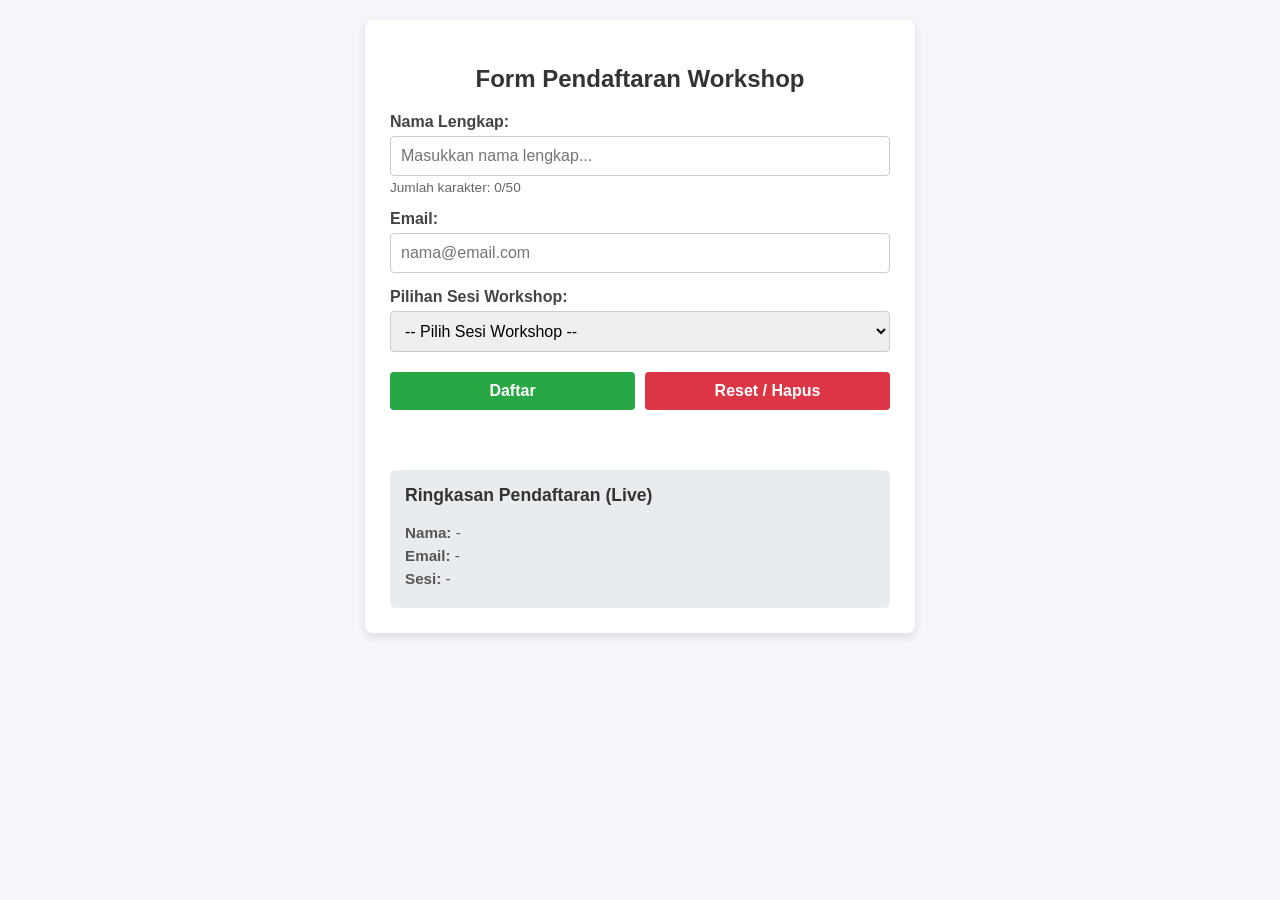
<file: index.html>
<!DOCTYPE html>
<html lang="id">
<head>
  <meta charset="UTF-8">
  <meta name="viewport" content="width=device-width, initial-scale=1.0">
  <title>Pendaftaran Workshop</title>
  <link rel="stylesheet" href="style.css">
  <script src="script.js" defer></script>
</head>
<body>

  <div class="container">
    <h2>Form Pendaftaran Workshop</h2>
    
    <form id="formWorkshop" novalidate>
      <!-- Input Nama & Penghitung Karakter -->
      <div class="form-group">
        <label for="namaWorkshop">Nama Lengkap:</label>
        <input type="text" id="namaWorkshop" name="nama" maxlength="50" placeholder="Masukkan nama lengkap...">
        <small class="info-karakter">Jumlah karakter: <span id="sisaKarakter">0</span>/50</small>
      </div>

      <!-- Input Email -->
      <div class="form-group">
        <label for="emailWorkshop">Email:</label>
        <input type="email" id="emailWorkshop" name="email" placeholder="nama@email.com">
      </div>

      <!-- Pilihan Sesi (Dropdown) -->
      <div class="form-group">
        <label for="pilihanSesi">Pilihan Sesi Workshop:</label>
        <select id="pilihanSesi" name="sesi">
          <option value="">-- Pilih Sesi Workshop --</option>
          <option value="Sesi 1: Dasar-dasar JavaScript & DOM">Sesi 1: Dasar-dasar JavaScript & DOM</option>
          <option value="Sesi 2: Event Handling & Form Validation">Sesi 2: Event Handling & Form Validation</option>
          <option value="Sesi 3: Pengembangan Aplikasi Web Interaktif">Sesi 3: Pengembangan Aplikasi Web Interaktif</option>
        </select>
        <p id="infoSesi" class="info-sesi"></p>
      </div>

      <!-- Tombol Aksi -->
      <div class="button-group">
        <button type="submit" id="btnDaftar">Daftar</button>
        <button type="button" id="btnReset">Reset / Hapus</button>
      </div>
    </form>

    <!-- Area Pesan (Error / Sukses) -->
    <div id="pesanFeedback" aria-live="polite"></div>

    <!-- Ringkasan Input Secara Langsung -->
    <div class="card-ringkasan">
      <h3>Ringkasan Pendaftaran (Live)</h3>
      <p><strong>Nama:</strong> <span id="previewNama">-</span></p>
      <p><strong>Email:</strong> <span id="previewEmail">-</span></p>
      <p><strong>Sesi:</strong> <span id="previewSesi">-</span></p>
    </div>
  </div>

</body>
</html>
</file>
<file: style.css>
body {
  font-family: Arial, sans-serif;
  background-color: #f4f6f9;
  margin: 0;
  padding: 20px;
  display: flex;
  justify-content: center;
}

.container {
  background: #ffffff;
  padding: 25px;
  border-radius: 8px;
  box-shadow: 0 4px 10px rgba(0, 0, 0, 0.1);
  width: 100%;
  max-width: 500px;
}

h2 {
  text-align: center;
  color: #333;
  margin-bottom: 20px;
}

.form-group {
  margin-bottom: 15px;
}

label {
  display: block;
  font-weight: bold;
  margin-bottom: 5px;
  color: #444;
}

input[type="text"],
input[type="email"],
select {
  width: 100%;
  padding: 10px;
  border: 1px solid #ccc;
  border-radius: 4px;
  box-sizing: border-box;
  font-size: 1rem;
}

input:focus, select:focus {
  border-color: #3478c8;
  outline: none;
}

.info-karakter, .info-sesi {
  font-size: 0.85rem;
  color: #666;
  margin-top: 4px;
  display: block;
}

.button-group {
  display: flex;
  gap: 10px;
  margin-top: 20px;
}

button {
  flex: 1;
  padding: 10px;
  border: none;
  border-radius: 4px;
  font-size: 1rem;
  cursor: pointer;
  font-weight: bold;
}

button[type="submit"] {
  background-color: #28a745;
  color: white;
}

button[type="submit"]:hover {
  background-color: #218838;
}

#btnReset {
  background-color: #dc3545;
  color: white;
}

#btnReset:hover {
  background-color: #c82333;
}

#pesanFeedback {
  margin-top: 15px;
  padding: 10px;
  border-radius: 4px;
  font-weight: bold;
  text-align: center;
}

.error {
  background-color: #f8d7da;
  color: #721c24;
  border: 1px solid #f5c6cb;
}

.sukses {
  background-color: #d4edda;
  color: #155724;
  border: 1px solid #c3e6cb;
}

.card-ringkasan {
  margin-top: 25px;
  padding: 15px;
  background-color: #e9ecef;
  border-radius: 6px;
}

.card-ringkasan h3 {
  margin-top: 0;
  font-size: 1.1rem;
  color: #333;
}

.card-ringkasan p {
  margin: 6px 0;
  font-size: 0.95rem;
  color: #555;
}
</file>
